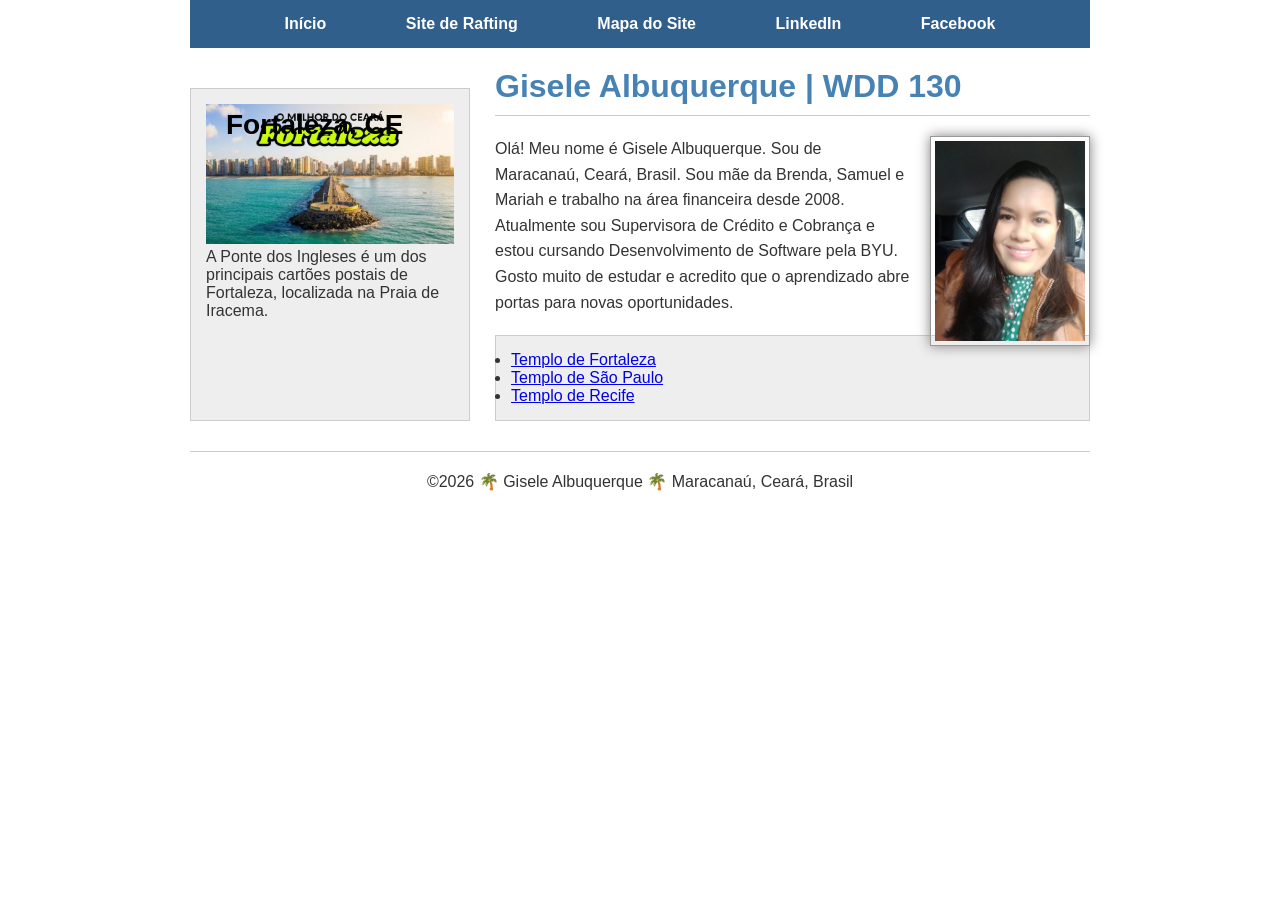
<file: index.html>
<!DOCTYPE html>
<html lang="pt-br">

<head>
    <meta charset="UTF-8">
    <meta name="viewport" content="width=device-width, initial-scale=1.0">
    <meta name="description"
      content="Gisele Albuquerque - Desenvolvimento de Software - Finalidade: Apresentar os resultados do conhecimento obtido em cada módulo.">
    <meta name="author" content="Gisele Albuquerque">
    <title>Gisele Albuquerque | WDD 130</title>
    <link rel="stylesheet" href="estilos/estilos.css">
</head>

<body>
    <header>
        <nav>
            <a href="#">Início</a>
            <a href="wwr/">Site de Rafting</a>
            <a href="#">Mapa do Site</a>
            <a href="https://www.linkedin.com/in/gisele-albuquerque-170a2133/"
              target="_blank">LinkedIn</a>
            <a href="https://www.facebook.com/gisele.limaalbuquerque" target="_blank">Facebook</a>
        </nav>
    </header>

    <div class="grid">

        <aside class="caixa">
            <h2>Fortaleza, CE</h2>

            <img src="imagens/ponte_dos_ingleses.jpg" alt="Ponte dos Ingleses">

            <p>
                A Ponte dos Ingleses é um dos principais cartões postais
                de Fortaleza, localizada na Praia de Iracema.
            </p>
        </aside>

        <main>

            <h1>Gisele Albuquerque | WDD 130</h1>

            <img src="imagens/perfil.jpg" alt="Foto de Gisele Albuquerque">

            <p>
                Olá! Meu nome é Gisele Albuquerque. Sou de Maracanaú,
                Ceará, Brasil. Sou mãe da Brenda, Samuel e Mariah e
                trabalho na área financeira desde 2008.

                Atualmente sou Supervisora de Crédito e Cobrança e
                estou cursando Desenvolvimento de Software pela BYU.

                Gosto muito de estudar e acredito que o aprendizado
                abre portas para novas oportunidades.
            </p>

            <ul class="caixa">
                <li>
                    <a href="https://churchofjesuschristtemples.org/fortaleza-brazil-temple/"
                      target="_blank">
                        Templo de Fortaleza
                    </a>
                </li>

                <li>
                    <a href="https://churchofjesuschristtemples.org/sao-paulo-brazil-temple/"
                      target="_blank">
                        Templo de São Paulo
                    </a>
                </li>

                <li>
                    <a href="https://churchofjesuschristtemples.org/recife-brazil-temple/"
                      target="_blank">
                        Templo de Recife
                    </a>
                </li>
            </ul>

        </main>

    </div>

    <footer>
        <p>©2026 🌴 Gisele Albuquerque 🌴 Maracanaú, Ceará, Brasil</p>
    </footer>

</body>
</file>
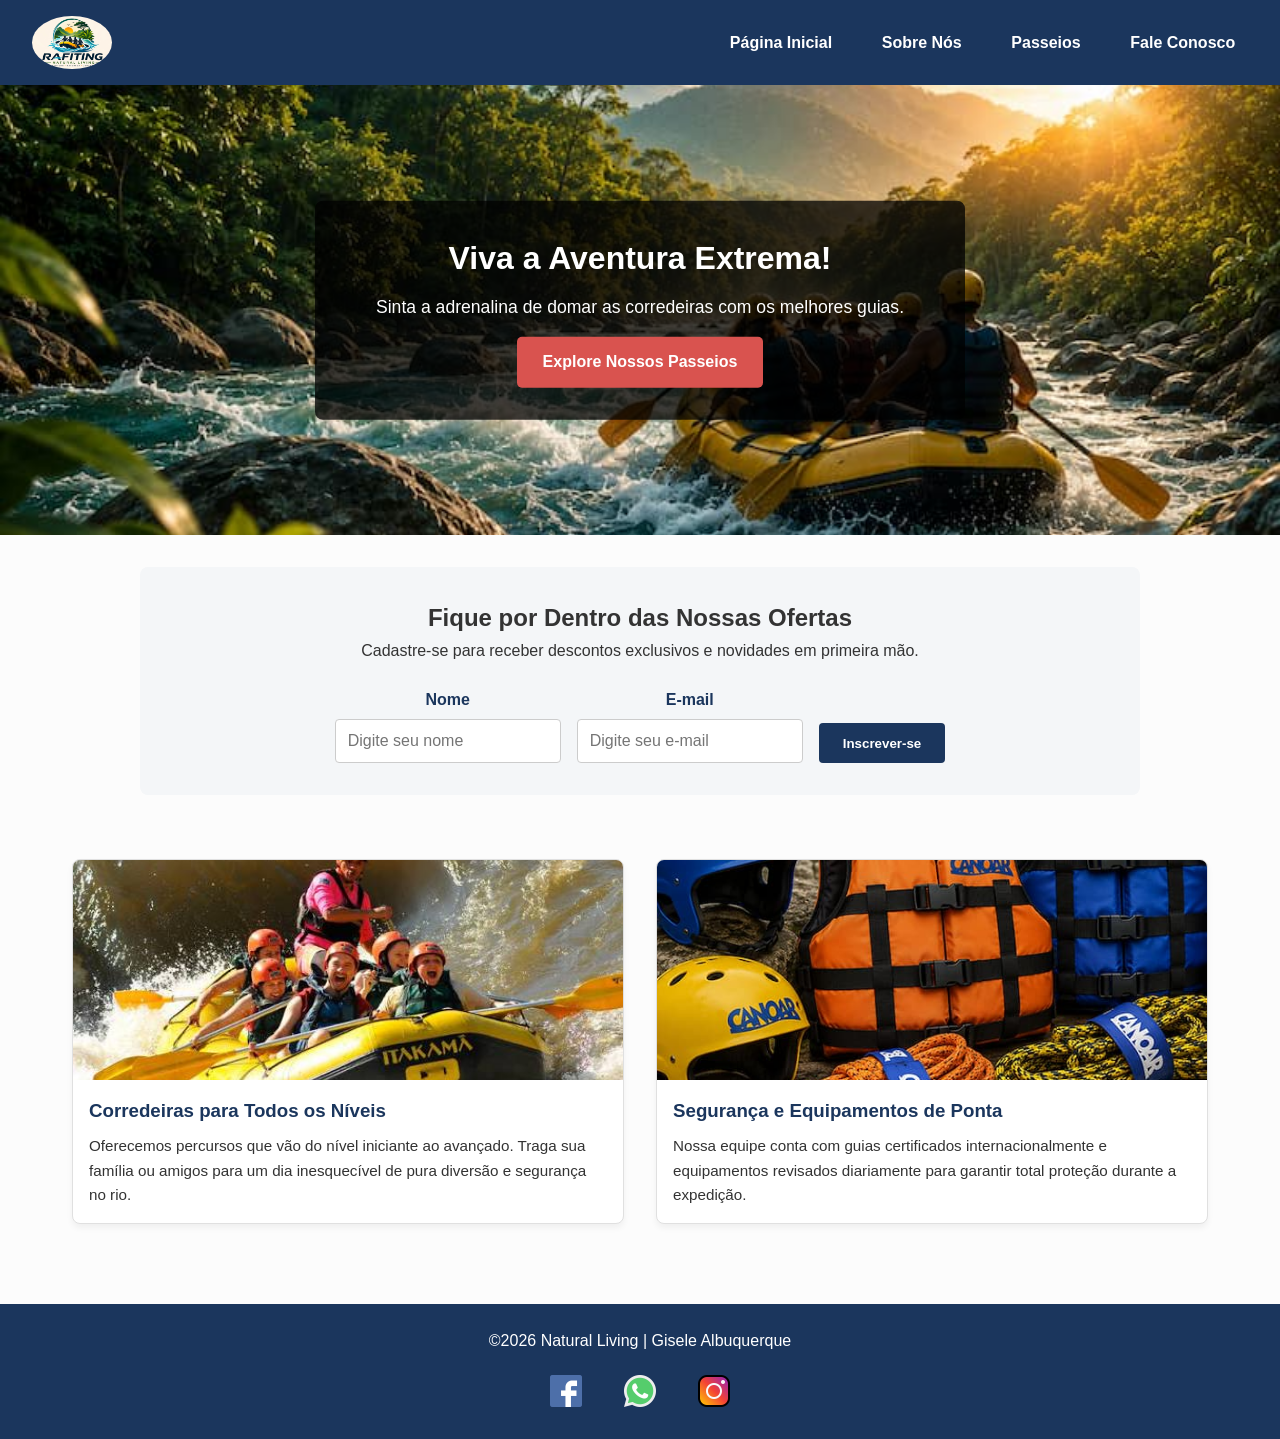
<file: wwr/index.html>
<!DOCTYPE html>
<html lang="pt-br">

<head>
    <meta charset="UTF-8">
    <meta name="viewport" content="width=device-width, initial-scale=1.0">
    <meta name="description"
      content="Página inicial da  Natural Living. Descubra a emoção do rafting, conheça nossos passeios e junte-se à aventura!">
    <meta name="author" content="Gisele Rodrigues de Lima Albuquerque">
    <title>Início | Natural Living</title>
    <link rel="stylesheet" href="estilos/rafting.css">
</head>

<body>
    <header>
        <a id="logo_link" href="index.html">
            <img class="logo" src="imagens/logotipo.jpg" alt=" Natural Living">
        </a>
        <nav>
            <ul>
                <li><a href="index.html">Página Inicial</a></li>
                <li><a href="sobre.html">Sobre Nós</a></li>
                <li><a href="passeios.html">Passeios</a></li>
                <li><a href="contato.html">Fale Conosco</a></li>
            </ul>
        </nav>
    </header>

    <main class="home-main">
        <!-- Hero Section com Posicionamento Absoluto -->
        <div class="hero">
            <img src="imagens/hero.jpg" alt=" Natural Living" class="hero-img">
            <div class="hero-msg">
                <h1>Viva a Aventura Extrema!</h1>
                <p>Sinta a adrenalina de domar as corredeiras com os melhores guias.</p>
                <a href="passeios.html" class="btn-cta">Explore Nossos Passeios</a>
            </div>
        </div>

        <!-- Seção de Inscrição na Newsletter -->
        <section class="newsletter-section">
            <h2>Fique por Dentro das Nossas Ofertas</h2>
            <p>Cadastre-se para receber descontos exclusivos e novidades em primeira mão.</p>
            <form action="#" method="post" class="form-newsletter">
                <div class="form-row">
                    <label for="nome-news">Nome</label>
                    <input type="text" id="nome-news" name="nome-news" placeholder="Digite seu nome"
                      required>
                </div>
                <div class="form-row">
                    <label for="email-news">E-mail</label>
                    <input type="email" id="email-news" name="email-news"
                      placeholder="Digite seu e-mail" required>
                </div>
                <button type="submit" id="btn-newsletter" name="btn-newsletter"
                  class="btn-submit">Inscrever-se</button>
            </form>
        </section>

        <!-- Grid de Conteúdo e Destaques do Site -->
        <section class="home-grid">
            <article class="grid-card">
                <img src="imagens/grupo.jpg" alt="Grupo praticando rafting">
                <h3>Corredeiras para Todos os Níveis</h3>
                <p>Oferecemos percursos que vão do nível iniciante ao avançado. Traga sua família ou
                    amigos para um dia inesquecível de pura diversão e segurança no rio.</p>
            </article>

            <article class="grid-card">
                <img src="imagens/equipamentos.jpg" alt="Equipamentos de segurança para rafting">
                <h3>Segurança e Equipamentos de Ponta</h3>
                <p>Nossa equipe conta com guias certificados internacionalmente e equipamentos
                    revisados diariamente para garantir total proteção durante a expedição.</p>
            </article>
        </section>
    </main>

    <footer>
        <p>&copy;2026 Natural Living | Gisele Albuquerque</p>
        <nav class="redes-sociais">
            <a href="https://www.facebook.com"><img src="imagens/facebook.png" alt="Facebook"></a>
            <a href="https://www.whatsapp.com"><img src="imagens/whatsapp.png" alt="Whatsapp"></a>
            <a href="https://www.instagram.com"><img src="imagens/instagram.png"
                  alt="Instagram"></a>
        </nav>
    </footer>
</body>

</html>
</file>
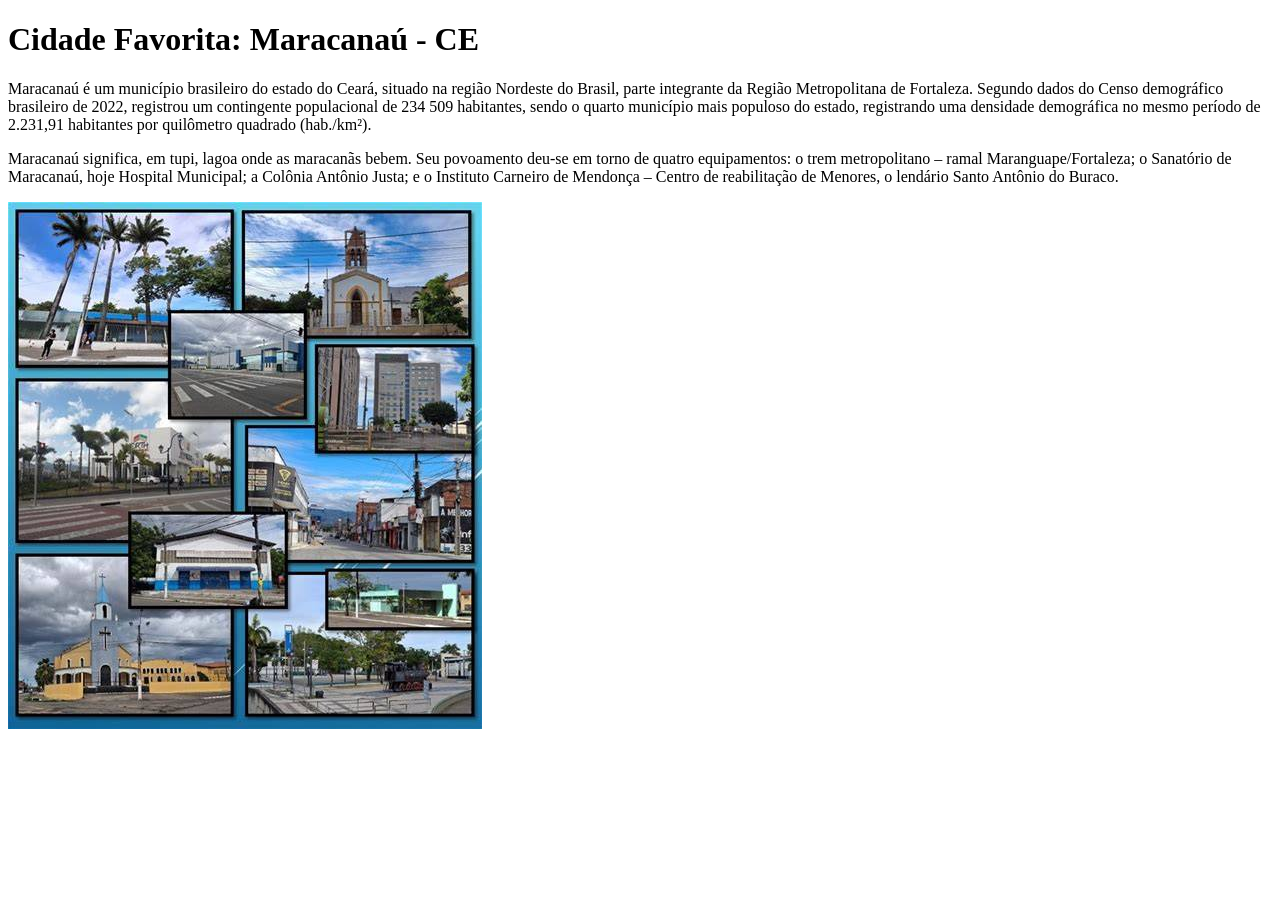
<file: semana01/cidade-favorita.html>
<!DOCTYPE html>
<html lang="pt">

<head>
    <meta charset="UTF-8">
    <meta name="viewport" content="width=device-width, initial-scale=1.0">
    <title>Cidade Favorita</title>
</head>

<body>
    <h1>Cidade Favorita: Maracanaú - CE</h1>

    <p>Maracanaú é um município brasileiro do estado do Ceará, situado na região Nordeste do Brasil,
        parte
        integrante da Região Metropolitana de Fortaleza. Segundo dados do Censo demográfico
        brasileiro de
        2022, registrou um contingente populacional de 234 509 habitantes, sendo o quarto município
        mais
        populoso do estado, registrando uma densidade demográfica no mesmo período de 2.231,91
        habitantes
        por quilômetro quadrado (hab./km²).</p>
    <p>Maracanaú significa, em tupi, lagoa onde as maracanãs bebem. Seu povoamento deu-se em torno
        de
        quatro equipamentos:
        o trem metropolitano – ramal Maranguape/Fortaleza;
        o Sanatório de Maracanaú, hoje Hospital Municipal;
        a Colônia Antônio Justa;
        e o Instituto Carneiro de Mendonça – Centro de reabilitação de Menores, o lendário Santo
        Antônio do Buraco.</p>

    <img src="imagens/cidade-de-maracanau.jpg" alt="Centro de Maracanaú-CE">

</body>

</html>
</file>
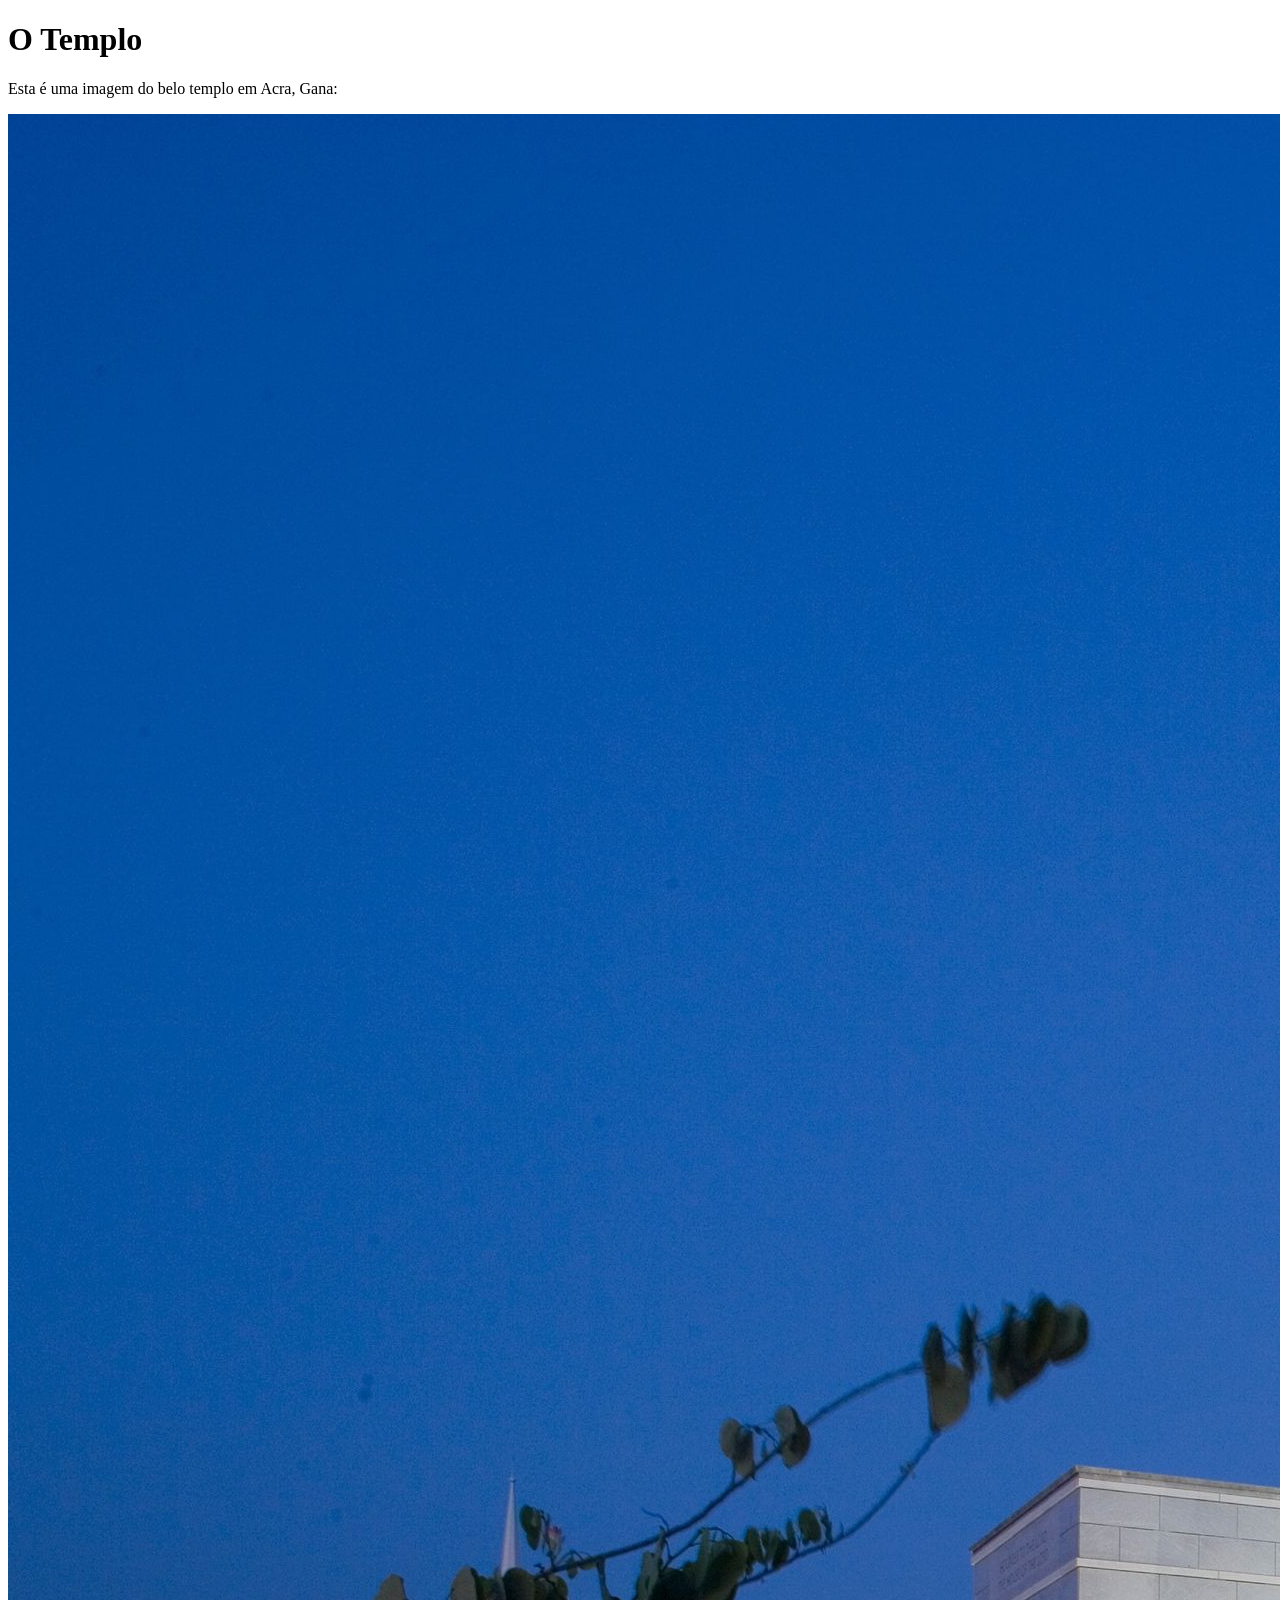
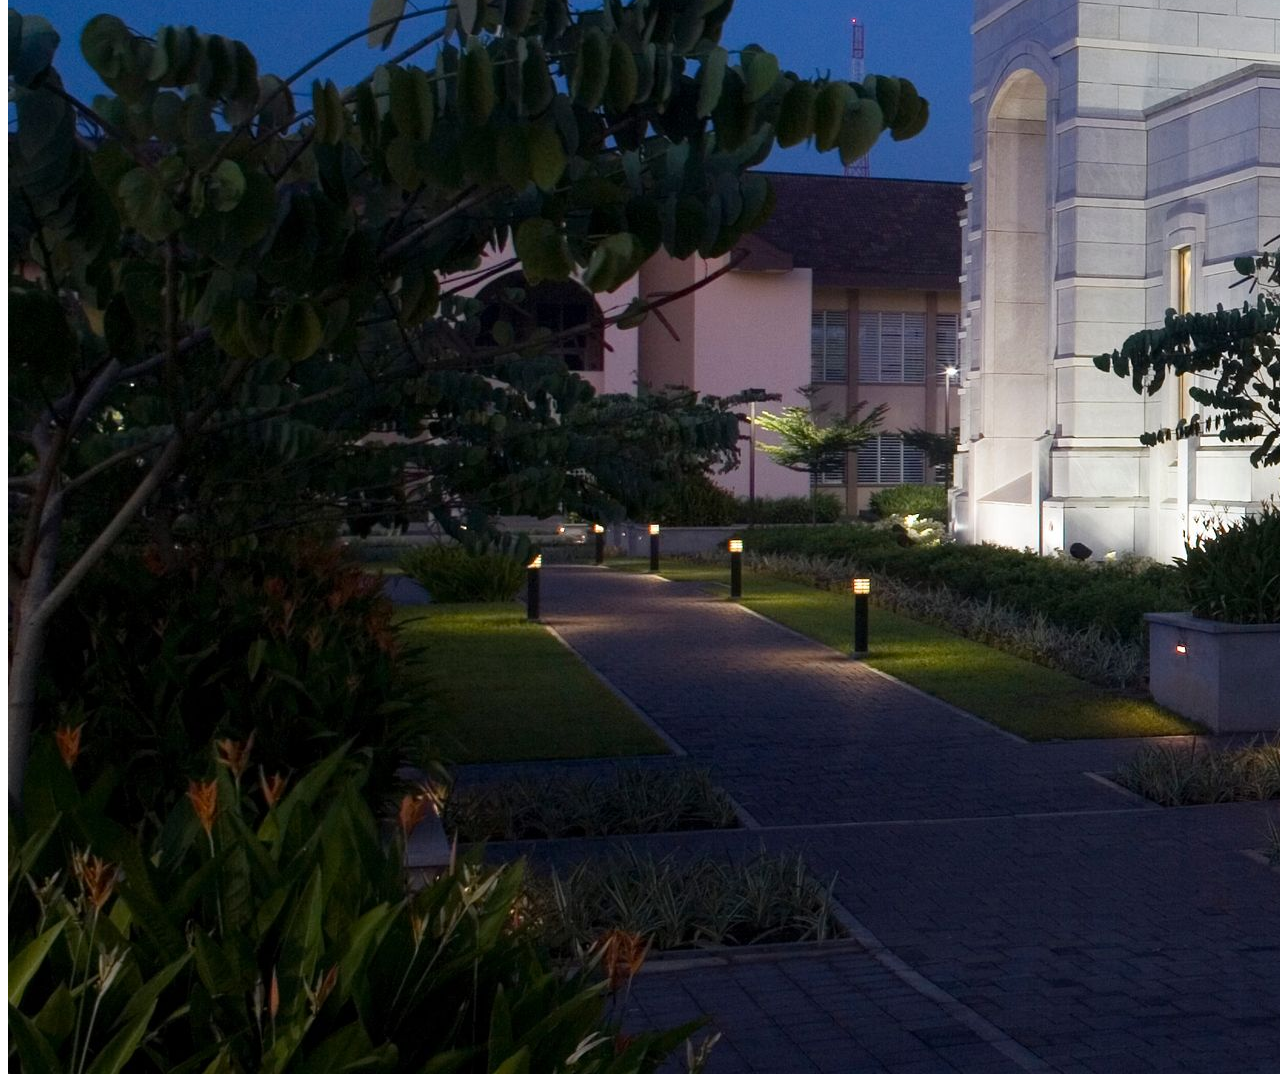
<file: semana01/imagens.html>
<!DOCTYPE html>
<html lang="pt-br">
<head>
    <meta charset="UTF-8">
    <meta name="viewport" content="width=device-width, initial-scale=1.0">
    <title>Imagem do Templo</title>
</head>
<body>
    <h1>O Templo</h1>
    <p>Esta é uma imagem do belo templo em Acra, Gana:</p>
    <img src="imagens/templo-largo.jpeg" alt="O Templo de Acra, Gana">
    
</body>
</html>
</file>
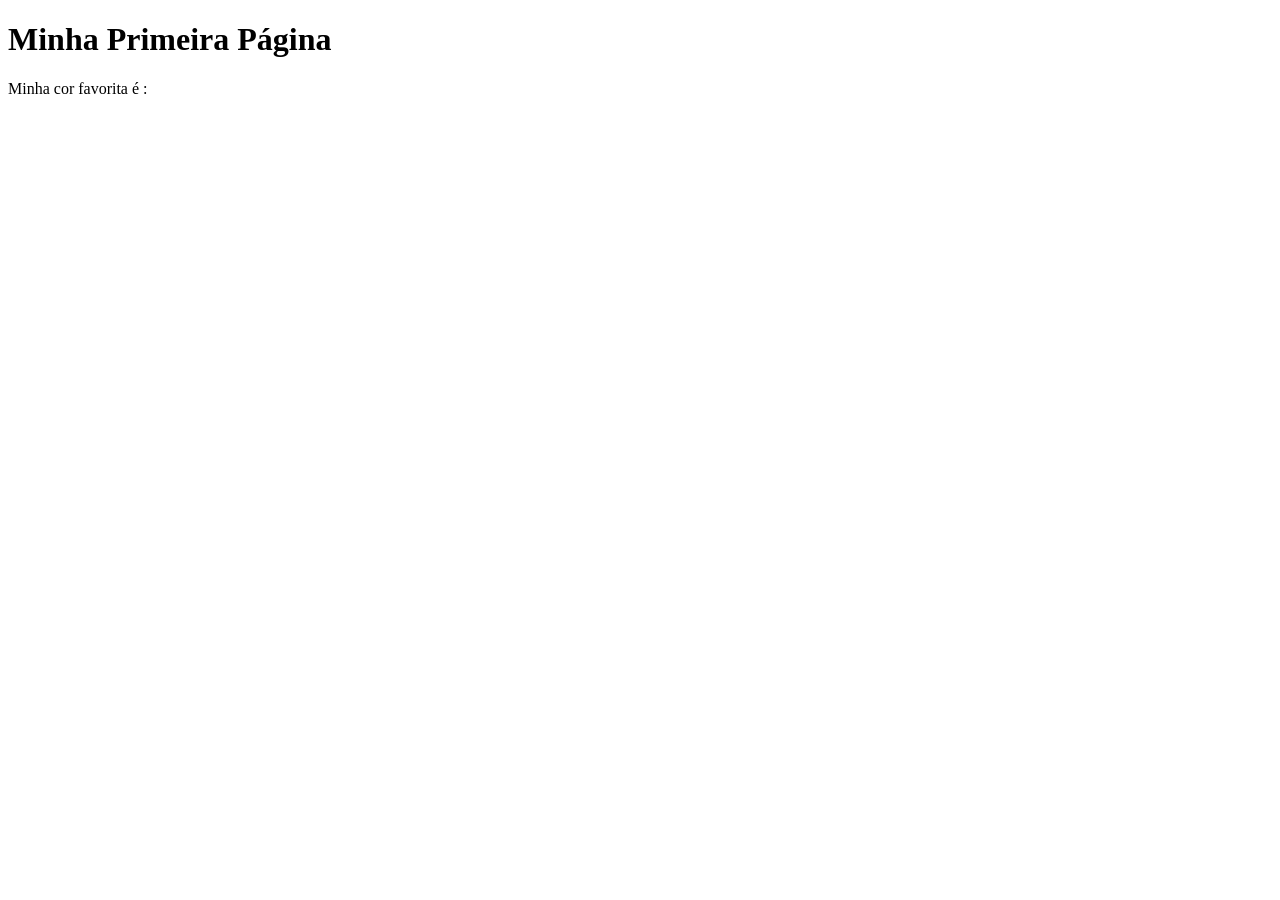
<file: semana01/primeira-pagina.html>
<!DOCTYPE html>
<html lang="pt-br">
<head>
    <meta charset="UTF-8">
    <meta name="viewport" content="width=device-width, initial-scale=1.0">
    <title>Minha Primeira Página</title>
</head>
<body>
    <h1>Minha Primeira Página</h1>
    <p>Minha cor favorita é : </p>
</body>
</html>
</file>
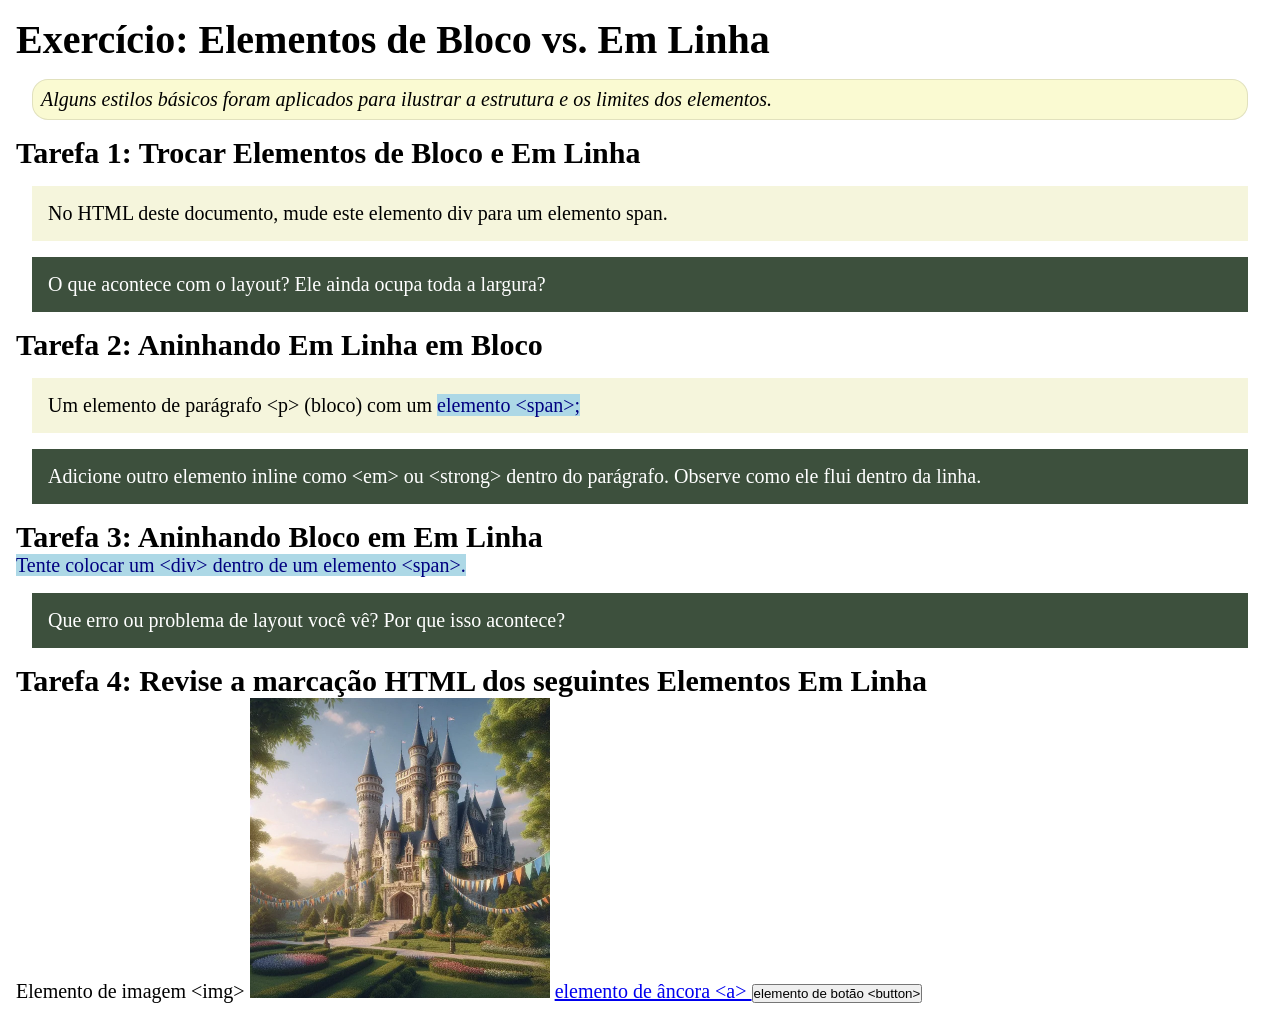
<file: semana02/bloco-vs-inline.html>
<!DOCTYPE html>
<html lang="pt-br">

<head>
    <meta charset="UTF-8">
    <meta name="viewport" content="width=device-width, initial-scale=1.0">
    <title>Exercício: Elementos de Bloco vs. Inline</title>
    <link rel="stylesheet" href="estilos/bloco-vs-inline.css">
</head>

<body>
    <main>
        <h1>Exercício: Elementos de Bloco vs. Em Linha</h1>
        <p class="note">Alguns estilos básicos foram aplicados para ilustrar a estrutura e os limites dos elementos.</p>

        <h2>Tarefa 1: Trocar Elementos de Bloco e Em Linha</h2>
        <div>No HTML deste documento, mude este elemento div para um elemento span.</div>

        <p class="question">O que acontece com o layout? Ele ainda ocupa toda a largura?</p>

        <h2>Tarefa 2: Aninhando Em Linha em Bloco</h2>
        <p>Um elemento de parágrafo &lt;p&gt; (bloco) com um <span>elemento &lt;span&gt;;</span></p>
        <p class="question">Adicione outro elemento inline como &lt;em&gt; ou &lt;strong&gt; dentro do parágrafo.
            Observe como ele flui dentro da linha.</p>

        <h2>Tarefa 3: Aninhando Bloco em Em Linha</h2>
        <span>Tente colocar um &lt;div&gt; dentro de um elemento &lt;span&gt;.</span>
        <p class="question">Que erro ou problema de layout você vê? Por que isso acontece?</p>


        <h2>Tarefa 4: Revise a marcação HTML dos seguintes Elementos Em Linha</h2>
        Elemento de imagem &lt;img&gt;
        <img src="imagens/castelo.webp" alt="imagem (imagens estão em linha)" width="300" height="300">
        <a href="https://churchofjesuschrist.org">elemento de âncora &lt;a&gt; </a>
        <button type="button">elemento de botão &lt;button&gt;</button>
    </main>
</body>

</html>
</file>
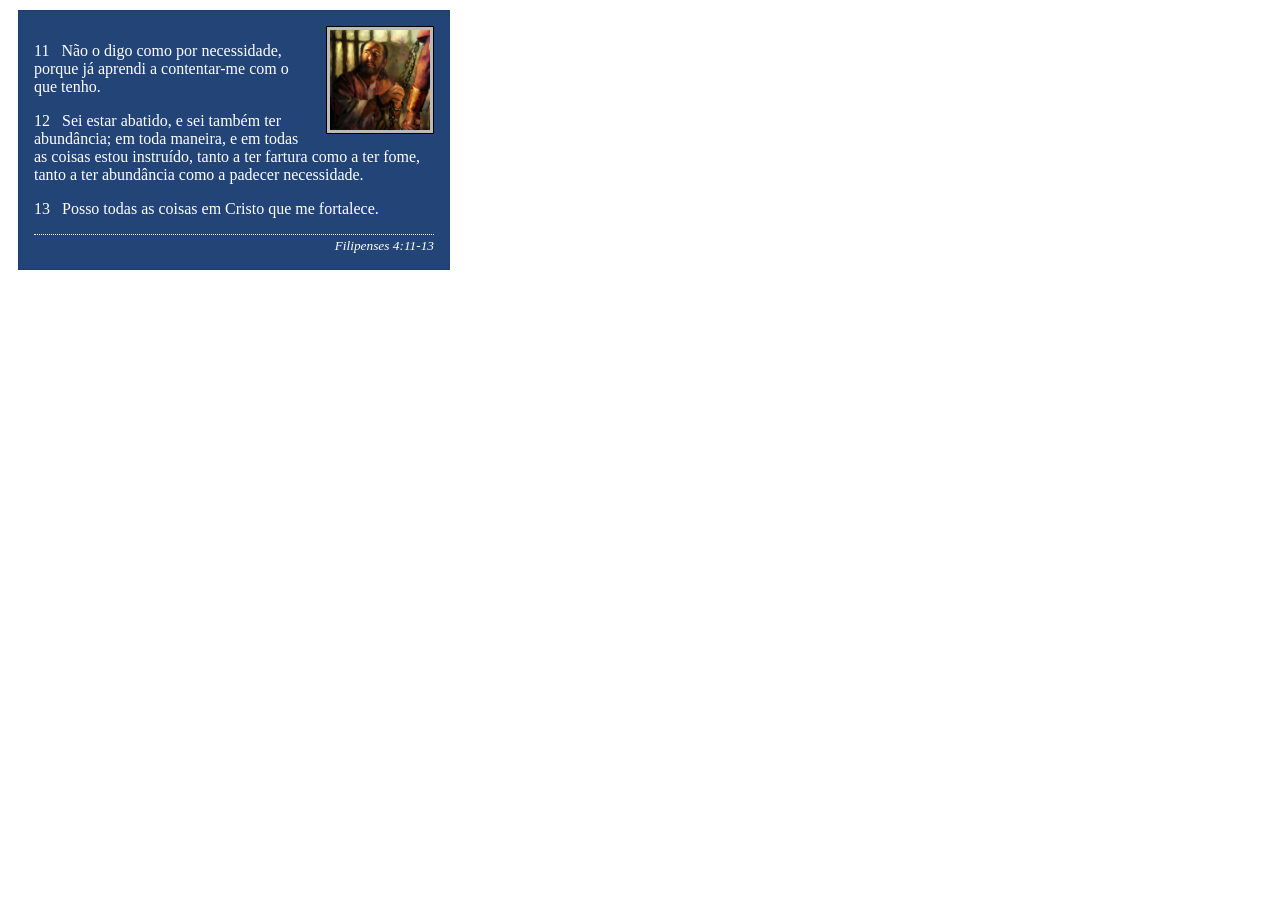
<file: semana02/box-model-solucao.html>
<!DOCTYPE html>
<html lang="pt-br">

<head>
    <meta charset="UTF-8">
    <meta name="viewport" content="width=device-width, initial-scale=1.0">
    <title>Atividade de Box Model</title>
    <link rel="stylesheet" href="estilos/box-model-solucao.css">
</head>

<body>
    <main>
        <div class="callout">
            <img src="imagens/apostolo-paulo-preso.webp" alt="Apóstolo Paulo - Preso em Roma" width="200" height="200">
            <blockquote>
                <p>11 &nbsp; Não o digo como por necessidade, porque já aprendi a contentar-me com o que tenho.</p>
                <p>12 &nbsp; Sei estar abatido, e sei também ter abundância; em toda maneira, e em todas as coisas estou
                    instruído, tanto a ter fartura como a ter fome, tanto a ter abundância como a padecer necessidade.
                </p>
                <p>13 &nbsp; Posso todas as coisas em Cristo que me fortalece.</p>
            </blockquote>
            <cite>Filipenses 4:11-13</cite>
        </div>
    </main>
</body>

</html>
</file>
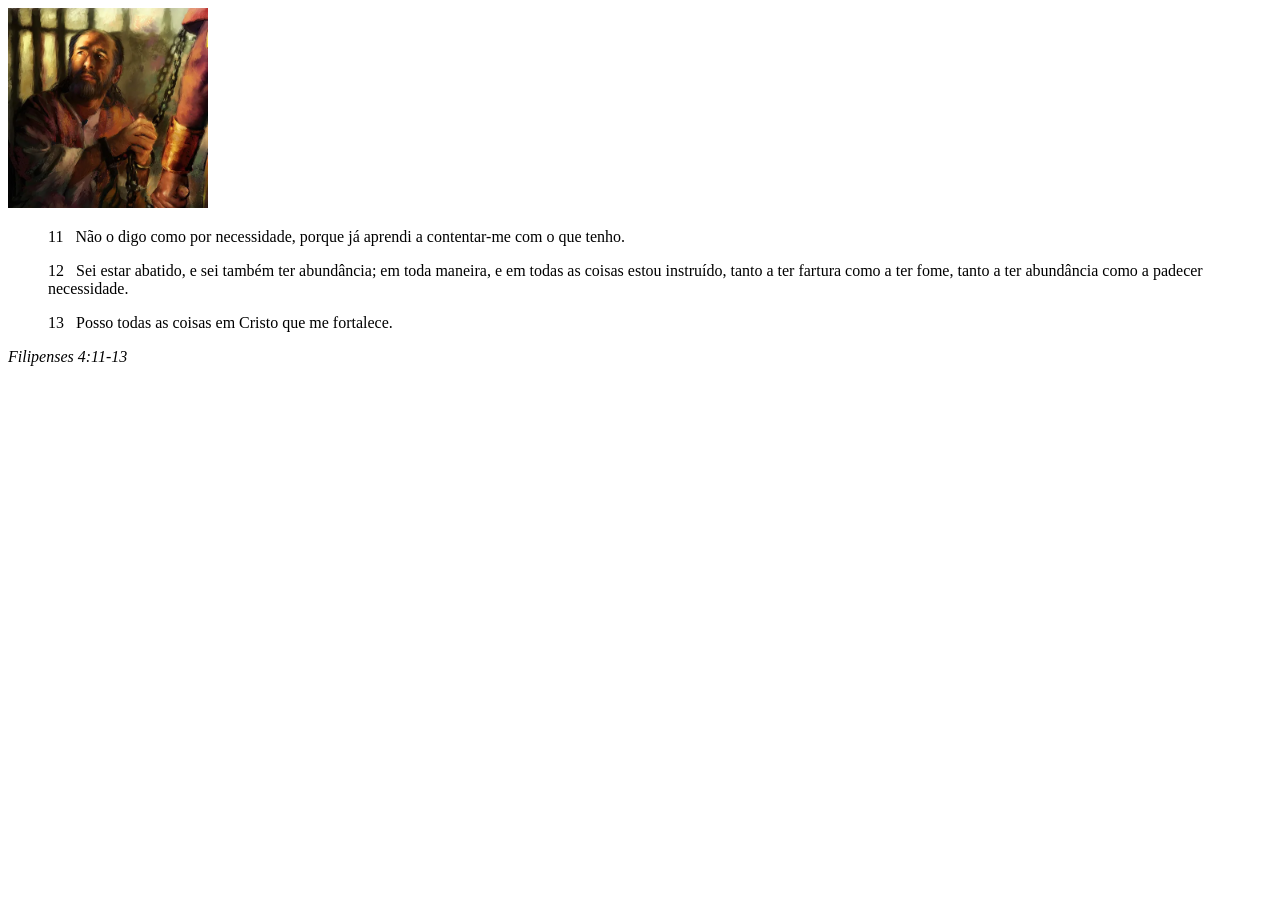
<file: semana02/box-model.html>
<!DOCTYPE html>
<html lang="pt-br">
<head>
    <meta charset="UTF-8">
    <meta name="viewport" content="width=device-width, initial-scale=1.0">
    <title>Atividade de Box Model</title>
</head>
<body>
    <main>
        <div class="callout">
            <img src="imagens/apostolo-paulo-preso.webp" alt="Apóstolo Paulo - Preso em Roma" width="200" height="200">
            <blockquote>
                <p>11 &nbsp; Não o digo como por necessidade, porque já aprendi a contentar-me com o que tenho.</p>
                <p>12 &nbsp; Sei estar abatido, e sei também ter abundância; em toda maneira, e em todas as coisas estou instruído, tanto a ter fartura como a ter fome, tanto a ter abundância como a padecer necessidade.</p>
                <p>13 &nbsp; Posso todas as coisas em Cristo que me fortalece.</p>
            </blockquote>
            <cite>Filipenses 4:11-13</cite>
        </div>
    </main>
</body>
</html>
</file>
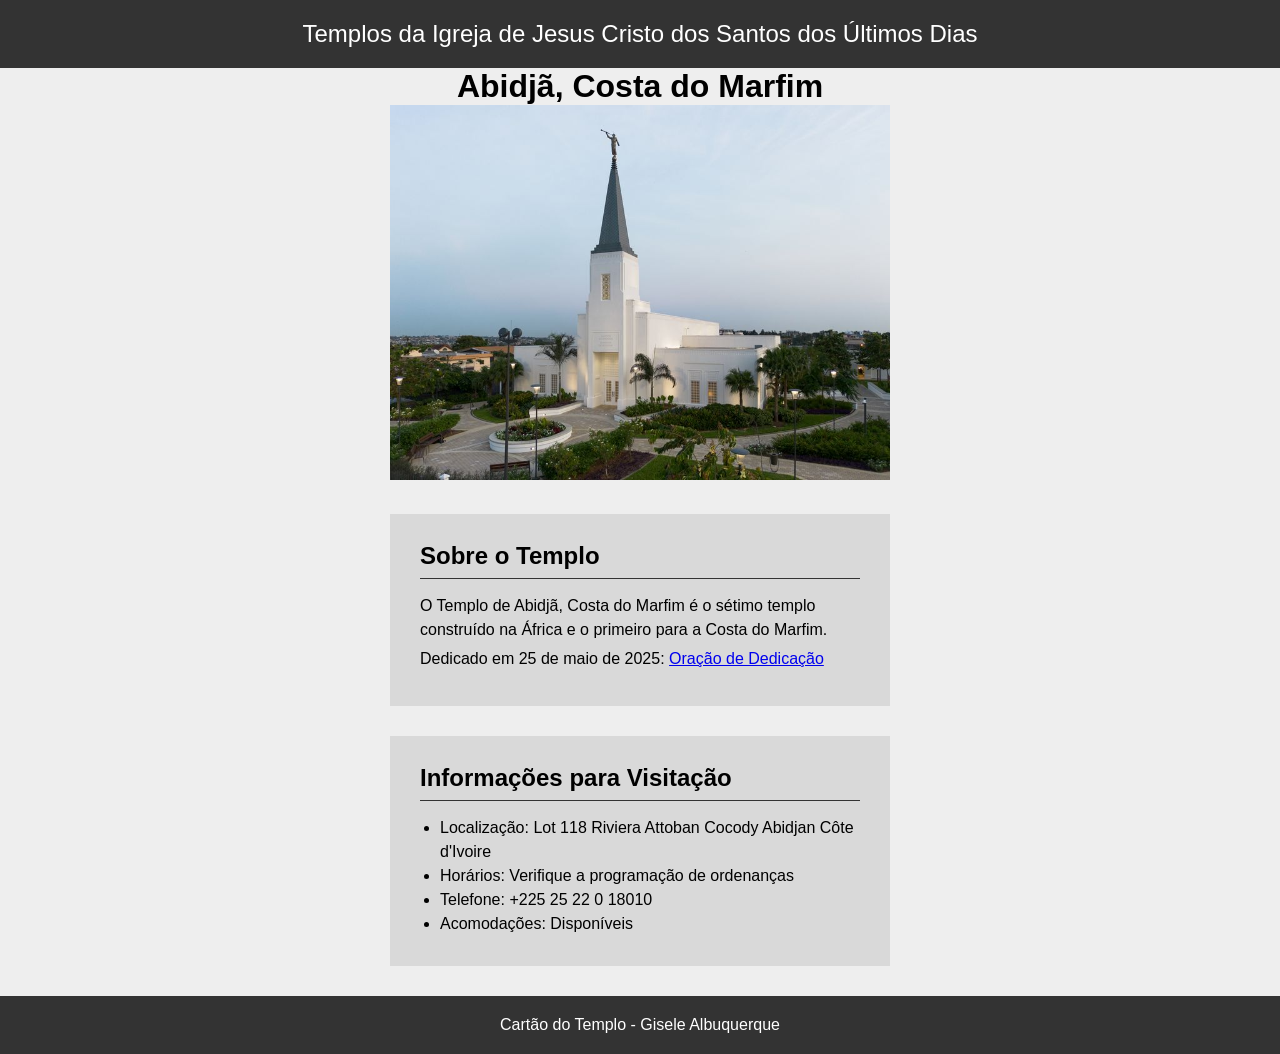
<file: semana02/templo.html>
<!DOCTYPE html>
<html lang="pt-br">

<head>
    <meta charset="UTF-8">
    <meta name="viewport" content="width=device-width, initial-scale=1.0">
    <title>Cartão do Templo - Abidjã, Costa do Marfim</title>
    <link rel="stylesheet" href="estilos/templo.css">
</head>

<body>
    <header>
        <p>Templos da Igreja de Jesus Cristo dos Santos dos Últimos Dias</p>
    </header>
    <main>
        <h1>Abidjã, Costa do Marfim</h1>
        <picture>
            <img src="imagens/abidja-costa-do-marfim.jpeg" alt="Templo de Abidjã, Costa do Marfim">
        </picture>
        <section>
            <h2>Sobre o Templo</h2>
            <p>O Templo de Abidjã, Costa do Marfim é o sétimo templo construído na África e o
                primeiro para a Costa do Marfim.</p>
            <p>Dedicado em 25 de maio de 2025: <a
                  href="https://www.churchofjesuschrist.org/temples/dedicatory-prayer/abidjan-ivory-coast-temple/2025-05-25?lang=eng"
                  target="_blank" rel="noopener noreferrer">Oração de Dedicação</a></p>
        </section>
        <section>
            <h2>Informações para Visitação</h2>
            <ul>
                <li>Localização: Lot 118 Riviera Attoban Cocody Abidjan Côte d'Ivoire</li>
                <li>Horários: Verifique a programação de ordenanças</li>
                <li>Telefone: +225 25 22 0 18010</li>
                <li>Acomodações: Disponíveis</li>
            </ul>
        </section>
    </main>
    <footer>
        <p>Cartão do Templo - Gisele Albuquerque</p>
    </footer>
</body>

</html>
</file>
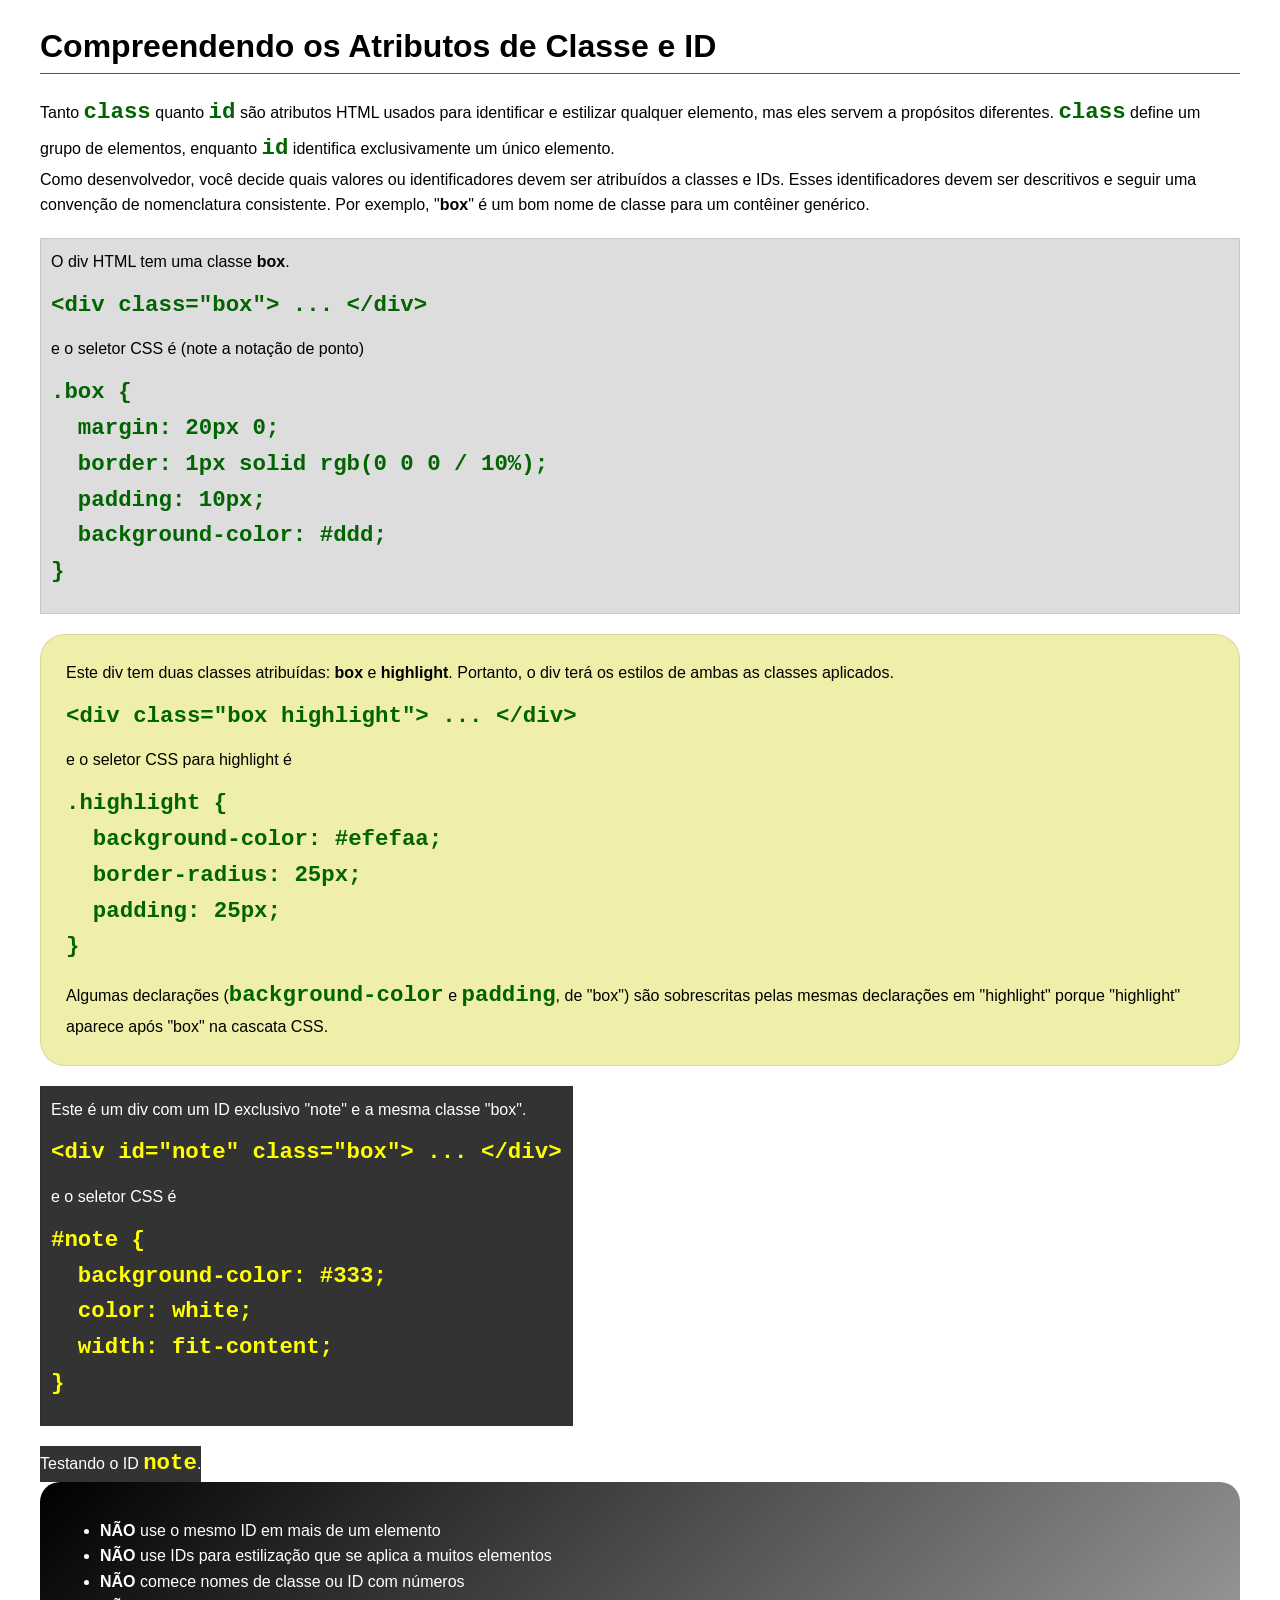
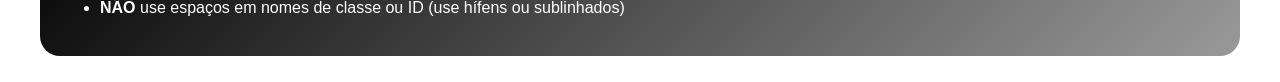
<file: semana03/classe-e-id.html>
<!DOCTYPE html>
<html lang="pt-br">

<head>
    <meta charset="UTF-8">
    <meta name="viewport" content="width=device-width, initial-scale=1.0">
    <title>Atributos de Classe vs ID</title>
    <link rel="stylesheet" href="estilos/classe-e-id.css">
</head>

<body>
    <h1>Compreendendo os Atributos de Classe e ID</h1>
    <p>Tanto <code>class</code> quanto <code>id</code> são atributos HTML usados para identificar e estilizar qualquer
        elemento, mas eles servem a propósitos diferentes. <code>class</code> define um grupo de elementos, enquanto
        <code>id</code> identifica exclusivamente um único elemento.
    </p>
    <p>Como desenvolvedor, você decide quais valores ou identificadores devem ser atribuídos a classes e IDs. Esses
        identificadores devem ser descritivos e seguir uma convenção de nomenclatura consistente. Por exemplo,
        "<strong>box</strong>" é um bom nome de classe para um contêiner genérico.</p>
    <div class="box">
        <p>O div HTML tem uma classe <strong>box</strong>.</p>
        <pre><code class="html">&lt;div class="box"&gt; ... &lt;/div&gt;</code></pre>
        e o seletor CSS é (note a notação de ponto)
        <pre><code class="css">.box {
  margin: 20px 0;
  border: 1px solid rgb(0 0 0 / 10%);
  padding: 10px;
  background-color: #ddd; 
}</code></pre>
    </div>

    <div class="box highlight">
        <p>Este div tem duas classes atribuídas: <strong>box</strong> e <strong>highlight</strong>. Portanto, o div terá
            os estilos de ambas as classes aplicados.</p>
        <pre><code class="html">&lt;div class="box highlight"&gt; ... &lt;/div&gt;</code></pre>
        e o seletor CSS para highlight é
        <pre><code class="css">.highlight {
  background-color: #efefaa;
  border-radius: 25px;
  padding: 25px;
}</code></pre>
        <p>Algumas declarações (<code>background-color</code> e <code>padding</code>, de "box") são sobrescritas pelas
            mesmas declarações em "highlight" porque "highlight" aparece após "box" na cascata CSS.</p>
    </div>

    <div id="note" class="box">
        <p>Este é um div com um ID exclusivo "note" e a mesma classe "box".</p>
        <pre><code class="html">&lt;div id="note" class="box"&gt; ... &lt;/div&gt;</code></pre>
        e o seletor CSS é
        <pre><code class="css">#note {
  background-color: #333;
  color: white;
  width: fit-content;
}</code></pre>
    </div>

    <div id="note">
        <p>Testando o ID <code>note</code>.</p>
    </div>

    <section id="melhor-pratica">
        <ul>
            <li><strong>NÃO</strong> use o mesmo ID em mais de um elemento</li>
            <li><strong>NÃO</strong> use IDs para estilização que se aplica a muitos elementos</li>
            <li><strong>NÃO</strong> comece nomes de classe ou ID com números</li>
            <li><strong>NÃO</strong> use espaços em nomes de classe ou ID (use hífens ou sublinhados)</li>
        </ul>
    </section>

    <br>

</body>

</html>
</file>
<file: estilos/estilos.css>
* {
    margin: 0;
    padding: 0;
    box-sizing: border-box;
}

body {
    font-family: Arial, Helvetica, sans-serif;
    max-width: 900px;
    margin: 0 auto;
    color: #333;
}

header {
    margin-bottom: 20px;
}

nav {
    display: flex;
    justify-content: space-evenly;
    background: #2f5f8a;
    padding: 15px;
}

nav a {
    color: #fff;
    text-decoration: none;
    font-weight: bold;
}

.grid {
    display: grid;
    grid-template-columns: 280px 1fr;
    gap: 25px;
}

aside {
    position: relative;
    background: #eee;
    border: 1px solid #ccc;
    padding: 12px;
}

aside img {
    width: 100%;
}

aside h2 {
    position: absolute;
    top: 20px;
    left: 35px;
    color: #000;
    font-size: 28px;
}

main h1 {
    color: steelblue;
    border-bottom: 1px solid #ccc;
    padding-bottom: 10px;
    margin-bottom: 20px;
}

main img {
    width: 160px;
    float: right;
    margin-left: 20px;
    margin-bottom: 10px;
    padding: 4px;
    border: 1px solid #999;
    box-shadow: 0 0 12px gray;
}

main p {
    line-height: 1.6;
}

.caixa {
    margin-top: 20px;
    background: #eee;
    border: 1px solid #ccc;
    padding: 15px;
}

footer {
    margin-top: 30px;
    text-align: center;
    border-top: 1px solid #ccc;
    padding: 20px;
}
</file>
<file: wwr/estilos/rafting.css>
/* ==========================================================================
   1. RESET E CONFIGURAÇÕES GERAIS
   ========================================================================== */
* {
    box-sizing: border-box;
    margin: 0;
    padding: 0;
}

body {
    font-family: Arial, Helvetica, sans-serif;
    line-height: 1.6;
    color: #333333;
    background-color: #fcfcfc;
}

img {
    max-width: 100%;
    height: auto;
    display: block;
}

/* ==========================================================================
   2. CABEÇALHO E NAVEGAÇÃO UNIFORMES
   ========================================================================== */
header {
    background-color: #1b365d;
    display: flex;
    justify-content: space-between;
    align-items: center;
    padding: 1rem 2rem;
}

#logo_link {
    display: inline-block;
}

.logo {
    width: 80px;
    height: auto;
    border-radius: 50%;
}

nav ul {
    list-style: none;
    display: flex;
    gap: 1.5rem;
}

nav a {
    color: #ffffff;
    text-decoration: none;
    font-weight: bold;
    padding: 0.5rem 0.8rem;
    transition: background-color 0.3s, color 0.3s;
    border-radius: 4px;
}

nav a:hover {
    background-color: #0088cc;
    color: #ffffff;
}

/* ==========================================================================
   3. HERO SECTION (Posicionamento Absoluto - index.html)
   ========================================================================== */
.hero {
    position: relative;
    width: 100%;
    max-height: 500px;
    overflow: hidden;
}

.hero-img {
    width: 100%;
    height: 450px;
    object-fit: cover;
}

.hero-msg {
    position: absolute;
    top: 50%;
    left: 50%;
    transform: translate(-50%, -50%);
    background-color: rgba(0, 0, 0, 0.75);
    color: #ffffff;
    padding: 2rem;
    text-align: center;
    border-radius: 8px;
    width: 85%;
    max-width: 650px;
}

.hero-msg h1 {
    font-size: 2rem;
    margin-bottom: 0.5rem;
    color: #ffffff;
}

.hero-msg p {
    font-size: 1.1rem;
    margin-bottom: 1rem;
}

/* ==========================================================================
   4. BOTÕES E CHAMADAS PARA AÇÃO (CTA)
   ========================================================================== */
.btn-cta {
    display: inline-block;
    padding: 0.8rem 1.6rem;
    background-color: #d9534f;
    color: #ffffff;
    text-decoration: none;
    font-weight: bold;
    border-radius: 5px;
    transition: background-color 0.3s;
    border: none;
    cursor: pointer;
}

.btn-cta:hover {
    background-color: #b52b27;
}

.btn-submit {
    padding: 0.8rem 1.5rem;
    background-color: #1b365d;
    color: #ffffff;
    border: none;
    border-radius: 4px;
    font-weight: bold;
    cursor: pointer;
    transition: background-color 0.3s;
}

.btn-submit:hover {
    background-color: #0088cc;
}

/* ==========================================================================
   5. LAYOUT CSS GRID (Home, Passeios e Equipe)
   ========================================================================== */
.home-grid,
.passeios-cards,
.equipe-grid {
    display: grid;
    grid-template-columns: repeat(auto-fit, minmax(280px, 1fr));
    gap: 2rem;
    padding: 2rem;
    max-width: 1200px;
    margin: 0 auto;
}

.grid-card,
.card-passeio,
.funcionario {
    background: #ffffff;
    border: 1px solid #e0e0e0;
    border-radius: 8px;
    overflow: hidden;
    box-shadow: 0 4px 6px rgba(0, 0, 0, 0.05);
}

.grid-card img,
.card-passeio img,
.funcionario img {
    width: 100%;
    height: 220px;
    object-fit: cover;
}

.grid-card h3,
.card-conteudo h2,
.equipe-section h2 {
    padding: 1rem 1rem 0.5rem 1rem;
    color: #1b365d;
}

.grid-card p,
.card-conteudo p,
figcaption {
    padding: 0 1rem 1rem 1rem;
    font-size: 0.95rem;
}

/* ==========================================================================
   6. FORMULÁRIOS E NEWSLETTER
   ========================================================================== */
.newsletter-section,
.mapa-e-formulario {
    max-width: 1000px;
    margin: 2rem auto;
    padding: 2rem;
    background-color: #f4f6f8;
    border-radius: 8px;
}

.newsletter-section {
    text-align: center;
}

.form-newsletter {
    display: flex;
    flex-wrap: wrap;
    gap: 1rem;
    justify-content: center;
    align-items: flex-end;
    margin-top: 1.5rem;
}

.form-contato {
    display: flex;
    flex-direction: column;
    gap: 1.2rem;
    width: 100%;
}

.form-row {
    display: flex;
    flex-direction: column;
    gap: 0.4rem;
}

.form-row label,
.label-title {
    font-weight: bold;
    color: #1b365d;
}

.form-row input[type="text"],
.form-row input[type="email"],
.form-row textarea {
    padding: 0.75rem;
    border: 1px solid #ccc;
    border-radius: 4px;
    font-size: 1rem;
    width: 100%;
}

.radio-options {
    display: flex;
    flex-direction: column;
    gap: 0.5rem;
    margin-top: 0.4rem;
}

.radio-options label,
.checkbox-row label {
    font-weight: normal;
    cursor: pointer;
}

/* Container flex do mapa e formulário */
.mapa-e-formulario {
    display: flex;
    flex-wrap: wrap;
    gap: 2rem;
}

.mapa-container,
.form-contato {
    flex: 1 1 400px;
}

.mapa-container iframe {
    width: 100%;
    height: 100%;
    min-height: 380px;
    border: none;
    border-radius: 8px;
}

/* ==========================================================================
   7. TABELA (Página de Passeios)
   ========================================================================== */
.tabela-section {
    max-width: 1000px;
    margin: 2rem auto;
    padding: 0 1rem;
}

.tabela-section h2 {
    margin-bottom: 1rem;
    color: #1b365d;
    text-align: center;
}

.tabela-container {
    overflow-x: auto;
}

table {
    width: 100%;
    border-collapse: collapse;
    background-color: #ffffff;
}

th,
td {
    border: 1px solid #dddddd;
    padding: 0.8rem 1rem;
    text-align: left;
}

th {
    background-color: #1b365d;
    color: #ffffff;
}

tr:nth-child(even) {
    background-color: #f8f9fa;
}

/* ==========================================================================
   8. PÁGINA SOBRE NÓS (sobre.html)
   ========================================================================== */
.hero-sobre {
    display: flex;
    flex-direction: column;
    align-items: center;
    text-align: center;
    width: 100%;
    max-width: 900px;
    margin: 2rem auto 1rem auto;
    padding: 0 1rem;
}

.hero-sobre > img {
    width: 100%;
    max-width: 800px;
    height: auto;
    max-height: 400px;
    object-fit: cover;
    border-radius: 8px;
    margin-bottom: 1.5rem;
    box-shadow: 0 4px 10px rgba(0, 0, 0, 0.1);
}

.hero-sobre h1 {
    color: #1b365d;
    font-size: 2.2rem;
    margin-bottom: 1.5rem;
}

.hero-sobre article {
    display: flex;
    flex-direction: column;
    align-items: center;
    gap: 1.5rem;
    width: 100%;
    margin-bottom: 2rem;
}

.hero-sobre article img {
    width: 100%;
    max-width: 450px;
    height: auto;
    border-radius: 8px;
    margin: 0 auto;
    box-shadow: 0 4px 10px rgba(0, 0, 0, 0.1);
}

.hero-sobre article p {
    line-height: 1.7;
    color: #444444;
    text-align: center;
}

/* 3. SEÇÃO HISTÓRIA SEPARADA E ABAIXO DO HERO */
.historia {
    clear: both;
    width: 100%;
    max-width: 900px;
    margin: 3rem auto;
    padding: 0 1.5rem;
    text-align: center;
}

.historia h2 {
    color: #1b365d;
    font-size: 1.8rem;
    margin-bottom: 1rem;
    border-bottom: 3px solid #d9534f;
    display: inline-block;
    padding-bottom: 0.3rem;
}

.historia p {
    text-align: justify;
    line-height: 1.8;
    color: #444444;
}

/* 3. GALERIA DE AVENTURAS (DEMAIS IMAGENS ALINHADAS HORIZONTALMENTE) */
.aventuras {
    max-width: 1100px;
    margin: 3rem auto;
    padding: 0 1.5rem;
    text-align: center;
}

.aventuras h2 {
    color: #1b365d;
    font-size: 1.8rem;
    margin-bottom: 2rem;
}

.galeria-aventuras {
    display: flex;
    flex-wrap: wrap;
    justify-content: center;
    align-items: stretch;
    gap: 1.5rem;
}

.galeria-aventuras figure {
    flex: 1 1 220px;
    max-width: 300px;
    background-color: #ffffff;
    border: 1px solid #e0e0e0;
    border-radius: 8px;
    overflow: hidden;
    box-shadow: 0 4px 6px rgba(0, 0, 0, 0.08);
    display: flex;
    flex-direction: column;
}

.galeria-aventuras img {
    width: 100%;
    height: 200px;
    object-fit: cover;
}

.galeria-aventuras figcaption {
    padding: 0.8rem;
    font-size: 0.95rem;
    font-weight: bold;
    color: #1b365d;
    text-align: center;
}

/* ==========================================================================
   9. RODAPÉ UNIFORME
   ========================================================================== */
footer {
    background-color: #1b365d;
    color: #ffffff;
    text-align: center;
    padding: 1.5rem;
    margin-top: 3rem;
}

footer p {
    margin-bottom: 0.8rem;
}

.redes-sociais {
    display: flex;
    justify-content: center;
    gap: 1rem;
}

.redes-sociais img {
    width: 32px;
    height: 32px;
    transition: transform 0.2s;
}

.redes-sociais img:hover {
    transform: scale(1.15);
}
</file>
<file: semana02/estilos/bloco-vs-inline.css>
* {
    margin: 0;
    padding: 0;
}

body {
    font-size: 20px;
    margin: 1rem;
}

p,
div {
    background-color: beige;
    margin: 1rem;
    padding: 1rem;
}

span {
    color: navy;
    background-color: lightblue;
}

code {
    margin: 0;
    padding: 0;
    color: green;
    font-size: 1.2rem;
}

.note {
    font-style: italic;
    background-color: lightgoldenrodyellow;
    border-radius: 1rem;
    border: 1px solid rgb(0 0 0 / 10%);
    margin: 1rem;
    padding: .5rem;
}

.question {
    background-color: #3d503d;
    color: #fff;
}
</file>
<file: semana02/estilos/box-model-solucao.css>
.callout {
    max-width: 400px;
    margin: 10px;
    border: 1px solid rgba(0, 0, 0, .1);
    padding: 15px;
    background-color: #247;
    color: #fff;
}

.callout img {
    float: right;
    margin: 0 0 10px 15px;
    border: 1px solid #000;
    padding: 3px;
    background-color: #bbb;
    width: 100px;
    height: auto;

}

blockquote {
    margin: 0;
}

cite {
    display: block;
    border-top: 1px dotted #fff;
    padding-top: 3px;
    text-align: right;
    font-size: smaller;
}
</file>
<file: semana02/estilos/templo.css>
* {
    margin: 0;
    padding: 0;
}

body {
    font-family: Arial, Helvetica, sans-serif;
    background-color: #eee;
}

header,
footer {
    background-color: #333;
    color: #fff;
    text-align: center;
    padding: 20px;
}

header {
    font-size: 1.5rem;
}

main {
    margin: 0 auto;
    width: 500px;
}

h1 {
    text-align: center;
}

picture {
    display: block;
    margin-bottom: 30px;
}

img {
    width: 500px;
    height: auto;
}

section {
    background-color: #d9d9d9;
    margin: 0 0 30px 0;
    padding: 30px;
    line-height: 1.5rem;
}

section p {
    margin-bottom: 5px;
}

section h2 {
    margin-bottom: 15px;
    border-bottom: 1px solid #333;
    padding-bottom: 10px;
}

section ul {
    margin-left: 20px;
}
</file>
<file: semana03/estilos/classe-e-id.css>
body {
    font-family: Arial, sans-serif;
    line-height: 1.6;
    margin: 0;
    padding: 0 40px;
}

h1 {
    border-bottom: 1px solid rgb(0 110 182);
    padding-bottom: 0;
}



p {
    margin: 0;
}

code {
    color: darkgreen;
    font-weight: 700;
    font-size: 1.4rem;
}

/* Class exemplos - podem ser reutilizados */

.box {
    margin: 20px 0;
    border: 1px solid rgb(0 0 0 / 10%);
    padding: 10px;
    background-color: #ddd; /* essa é a abreviação para #dddddd */
}

.highlight {
    background-color: #efefaa;
    border-radius: 25px;
    padding: 25px;
}

/* ID exemplos - devem ser únicos */

#note {
    background-color: #333;
    color: white;
    width: fit-content;
}

#note code {
    color: yellow;
}

#melhor-pratica {
    background: linear-gradient(135deg, #000 0%, #999 100%);
    color: white;
    border-radius: 20px;
    padding: 20px
}
</file>
